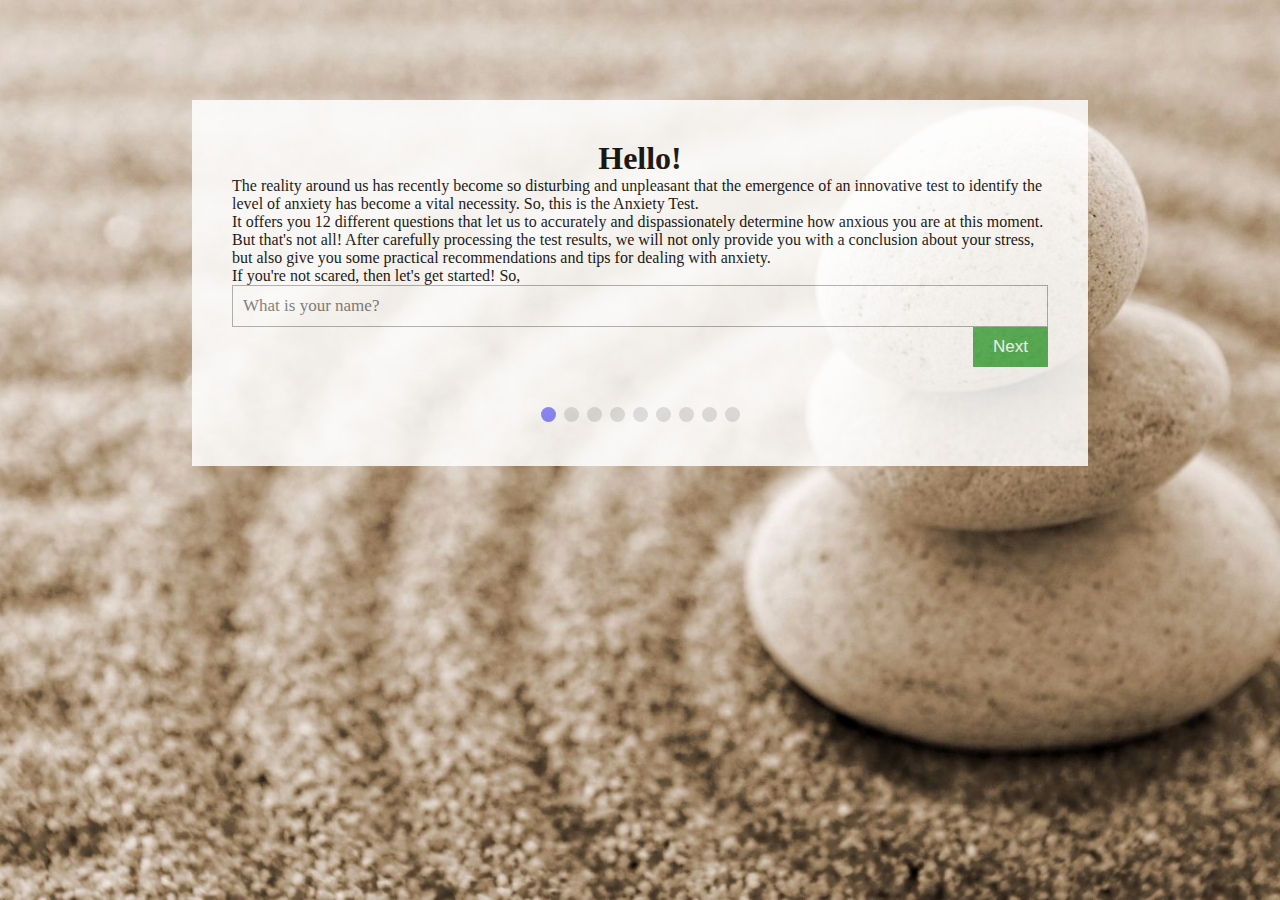
<file: index.html>
<!DOCTYPE html>
<html lang="en">
<head>
    <meta charset="UTF-8">
    <meta name="viewport" content="width=device-width, initial-scale=1.0">
    <link rel="stylesheet" href="style.css">
    <script src="script.js" async defer></script>
    <title>Hackathon#2: Anxiety Test by Alex Ivanoff</title>
</head>
<body>
    <div id="questions">
      <form id="regForm" class="regForm" onsubmit="submitForm(event)">
    <div class="tab">
    
      
      <!-- One "tab" for each step in the form: -->
      
        <h1>Hello!</h1>
        <p>The reality around us has recently become so disturbing and unpleasant that the emergence of an innovative test to identify the level of anxiety has become a vital necessity. So, this is the Anxiety Test.</p>
        <p>It offers you 12 different questions that let us to accurately and dispassionately determine how anxious you are at this moment.</p>
        <p>But that's not all! After carefully processing the test results, we will not only provide you with a conclusion about your stress, but also give you some practical recommendations and tips for dealing with anxiety.</p>
        <p>If you're not scared, then let's get started! So,</p>
        <p><input placeholder="What is your name?" name="name"></p>
    </div>
    <div class="tab">
        <h2>"I feel confident". How much can this phrase be relevant for you?</h2>
        <div class="inl">
        <input type="radio" id="confidence_0" name="confidence" value="0">
        <label for="confidence_0">0 (nothing at all)</label><br>
        <input type="radio" id="confidence_1" name="confidence" value="-1">
        <label for="confidence_1">1</label><br>
        <input type="radio" id="confidence_2" name="confidence" value="-2">
        <label for="confidence_2">2</label><br>
        <input type="radio" id="confidence_3" name="confidence" value="-3">
        <label for="confidence_3">3</label><br>
        <input type="radio" id="confidence_4" name="confidence" value="-4">
        <label for="confidence_4">4</label><br>
        <input type="radio" id="confidence_5" name="confidence" value="-5">
        <label for="confidence_5">5 (probably)</label><br>
        <input type="radio" id="confidence_6" name="confidence" value="-6">
        <label for="confidence_6">6</label><br>
        <input type="radio" id="confidence_7" name="confidence" value="-7">
        <label for="confidence_7">7</label><br>
        <input type="radio" id="confidence_8" name="confidence" value="-8">
        <label for="confidence_8">8</label><br>
        <input type="radio" id="confidence_9" name="confidence" value="-9">
        <label for="confidence_9">9</label><br>
        <input type="radio" id="confidence_10" name="confidence" value="-10">
        <label for="confidence_10">10 (definitely)</label><br>
      </div>
      </div>
      <div class="tab">
        <h2>Choose a picture below.</h2>
        <div class="inl">
        <img src="./images/01.jpg"></img>
        <input type="radio" id="pict_1" name="pict" value="3">
        <label for="pict_1">1</label><br>
        <img src="./images/02.jpg"></img>
        <input type="radio" id="pict_2" name="pict" value="6">
        <label for="pict_2">2</label><br>
        <img src="./images/03.jpg"></img>
        <input type="radio" id="pict_3" name="pict" value="9">
        <label for="pict_3">3</label><br>
        <img src="./images/04.jpg"></img>
        <input type="radio" id="pict_4" name="pict" value="12">
        <label for="pict_4">4</label><br>
        </div>
      </div>
      <div class="tab">
        <h2>What things have been bothering you for the last 14 days? List the items separated by commas and spaces.</h2>
        <p><input placeholder="Type here..." name="bothering"></p>
      </div>
      <div class="tab">
        <h2>I try to avoid critical situations and difficulties.</h2>
        <input type="radio" id="avoid_0" name="avoid" value="5">
        <label for="avoid_0">Yes</label><br>
        <input type="radio" id="avoid_1" name="avoid" value="0">
        <label for="avoid_1">No</label><br>
        </div>
        <div class="tab">
          <h2>Rate the GIF on a 10-point scale.</h2>
          <div id="gif-cat"></div>
          <label for="rate">Your rate (between 0 and 10):</label>
          <input type="number" id="rate" name="rate" min="0" max="10">
        </div>
        <div class="tab">
          <h2>I get pleasure from things that pleased me before.</h2>
          <div class="inl">
          <input type="radio" id="pleasure_1" name="pleasure" value="-1">
          <label for="pleasure_1">1 (no way)</label><br>
          <input type="radio" id="pleasure_2" name="pleasure" value="-2">
          <label for="pleasure_2">2</label><br>
          <input type="radio" id="pleasure_3" name="pleasure" value="-3">
          <label for="pleasure_3">3</label><br>
          <input type="radio" id="pleasure_4" name="pleasure" value="-4">
          <label for="pleasure_4">4</label><br>
          <input type="radio" id="pleasure_5" name="pleasure" value="-5">
          <label for="pleasure_5">5 (certainly)</label><br>
          </div>
          </div>
        <div class="tab">
              <h2>I fell safe for last 14 days.</h2>
              <input type="radio" id="safe_0" name="safe" value="5">
              <label for="safe_0">Yes</label><br>
              <input type="radio" id="safe_1" name="safe" value="0">
              <label for="safe_1">No</label><br> 
            </div>
      <div class="tab">
        <h2>I get restless when I think about my affairs and worries.</h2>
        <div class="inl">
        <input type="radio" id="restless_0" name="restless" value="0">
        <label for="restless_0">0 (definitely no)</label><br>
        <input type="radio" id="restless_1" name="restless" value="1">
        <label for="restless_1">1</label><br>
        <input type="radio" id="restless_2" name="restless" value="2">
        <label for="restless_2">2</label><br>
        <input type="radio" id="restless_3" name="restless" value="3">
        <label for="restless_3">3</label><br>
        <input type="radio" id="restless_4" name="restless" value="4">
        <label for="restless_4">4</label><br>
        <input type="radio" id="restless_5" name="restless" value="5">
        <label for="restless_5">5 (probably)</label><br>
        <input type="radio" id="restless_6" name="restless" value="6">
        <label for="restless_6">6</label><br>
        <input type="radio" id="restless_7" name="restless" value="7">
        <label for="restless_7">7</label><br>
        <input type="radio" id="restless_8" name="restless" value="8">
        <label for="restless_8">8</label><br>
        <input type="radio" id="restless_9" name="restless" value="9">
        <label for="restless_9">9</label><br>
        <input type="radio" id="restless_10" name="restless" value="10">
        <label for="restless_10">10 (yes, of course)</label><br>
        </div>
        <div style="float:right;">
        <input type="submit" value="Submit" id="submit"/>
        <br />
        </div>
      </div>
      <div style="overflow:auto;">
        <div style="float:right;">
          <button type="button" class="prev">Previous</button>
          <button type="button" class="next">Next</button>
        </div>
      </div>
      <div style="text-align:center;margin-top:40px;">
        <span class="step current-step"></span>
        <span class="step"></span>
        <span class="step"></span>
        <span class="step"></span>
        <span class="step"></span>
        <span class="step"></span>
        <span class="step"></span>
        <span class="step"></span>
        <span class="step"></span>
      </div>
    </form>
  </div>
      <div id="no_anxiety" class="finish">
        <h1>Congratulations!</h1>
        <div id="no_anxiety_gif"></div>
        <p id="no_anxiety_text"></p>
        </div>
      <div id="low_anxiety" class="finish">
        <h1>Not bad!</h1>
        <div id="low_anxiety_gif"></div>
        <p id="low_anxiety_text"></p>
        </div>
      <div id="anxiety_mid" class="finish">
        <h1>Oh-oh!</h1>
        <div id="anxiety_mid_gif"></div>
        <p id="anxiety_mid_text"></p>
        </div>
      <div id="high_anxiety" class="finish">
        <h1>Emergency!</h1>
        <div id="high_anxiety_gif"></div>
        <p id="high_anxiety_text"></p>
      </div>
    
    </body>
    </html>
</file>
<file: style.css>
* {
    box-sizing: border-box;
    padding: 0;
    margin: 0;
}

body {
    font-family: sans-serif;
    background: url("./images/wallpaper.jpg") center center no-repeat  fixed;
    background-size: cover;
}

/*================================================================================================================
==================================================================================================================*/

.regForm {
  background-color: #ffffff;
  margin: 100px auto;
  font-family: Georgia, 'Times New Roman', Times, serif;
  padding: 40px;
  width: 70%;
  min-width: 300px;
  align-self: center;
  opacity: 0.85;
}

.finish {background-color: #ffffff;
margin: 100px auto;
font-family: Georgia, 'Times New Roman', Times, serif;
font-size: 18px;
padding: 40px;
width: 70%;
min-width: 300px;
align-self: center;
opacity: 0.85;
}

h1 {
  text-align: center;  
}

input {
  padding: 10px;
  width: 100%;
  font-size: 17px;
  font-family: Georgia, 'Times New Roman', Times, serif;
  border: 1px solid #aaaaaa;
}

.inl {
  display: flex;
  flex-direction: row;
}

/* Mark input boxes that gets an error on validation: */
input.invalid {
  background-color: #ffdddd;
}

/* Hide all steps by default: */
.tab {
  display: none;
  justify-content: center;
  align-content: center;

}

.tabAnimeOut {
    transition: 1s;
    opacity: 0;
}

.tabAnimeoutIn {
    transition: 1s;
    opacity: 0;
}

button {
  background-color: #4CAF50;
  color: #ffffff;
  border: none;
  padding: 10px 20px;
  font-size: 17px;
  cursor: pointer;
}

button:hover {
  opacity: 0.85;
}

#submit {
  background-color: red;
  padding: 10px 20px;
  color: #ffffff;
  border: none;
  cursor: pointer;
}

#submit:hover {
  opacity: 0.85;
}



#prevBtn {
  background-color: #bbbbbb;
}

/* Make circles that indicate the steps of the form: */
.step {
  height: 15px;
  width: 15px;
  margin: 0 2px;
  background-color: #bbbbbb;
  border: none;  
  border-radius: 100%;
  display: inline-block;
  opacity: 0.5;
}

.step.active {
  opacity: 1;
}

/* Mark the steps that are finished and valid: */
.step.finish {
  background-color: #4CAF50;
}
.current-step{
  background-color: blue;
}
</file>
